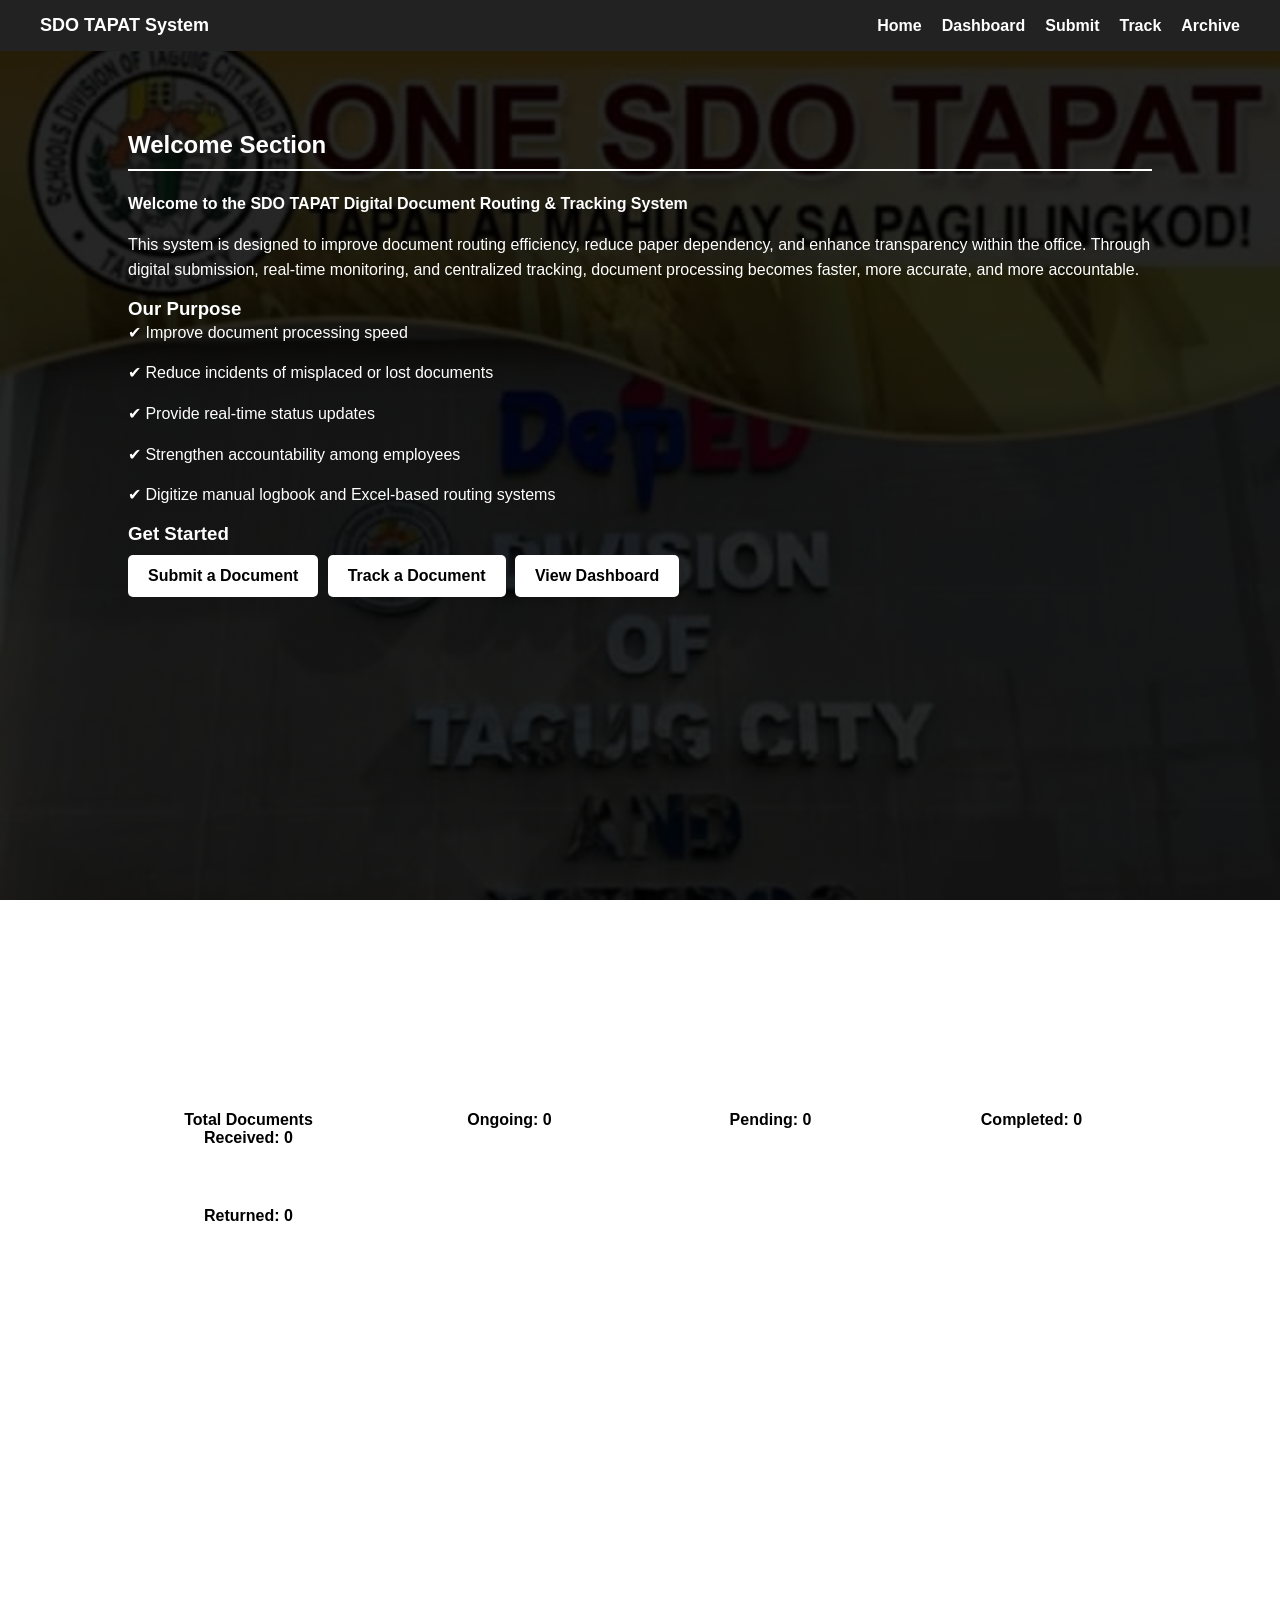
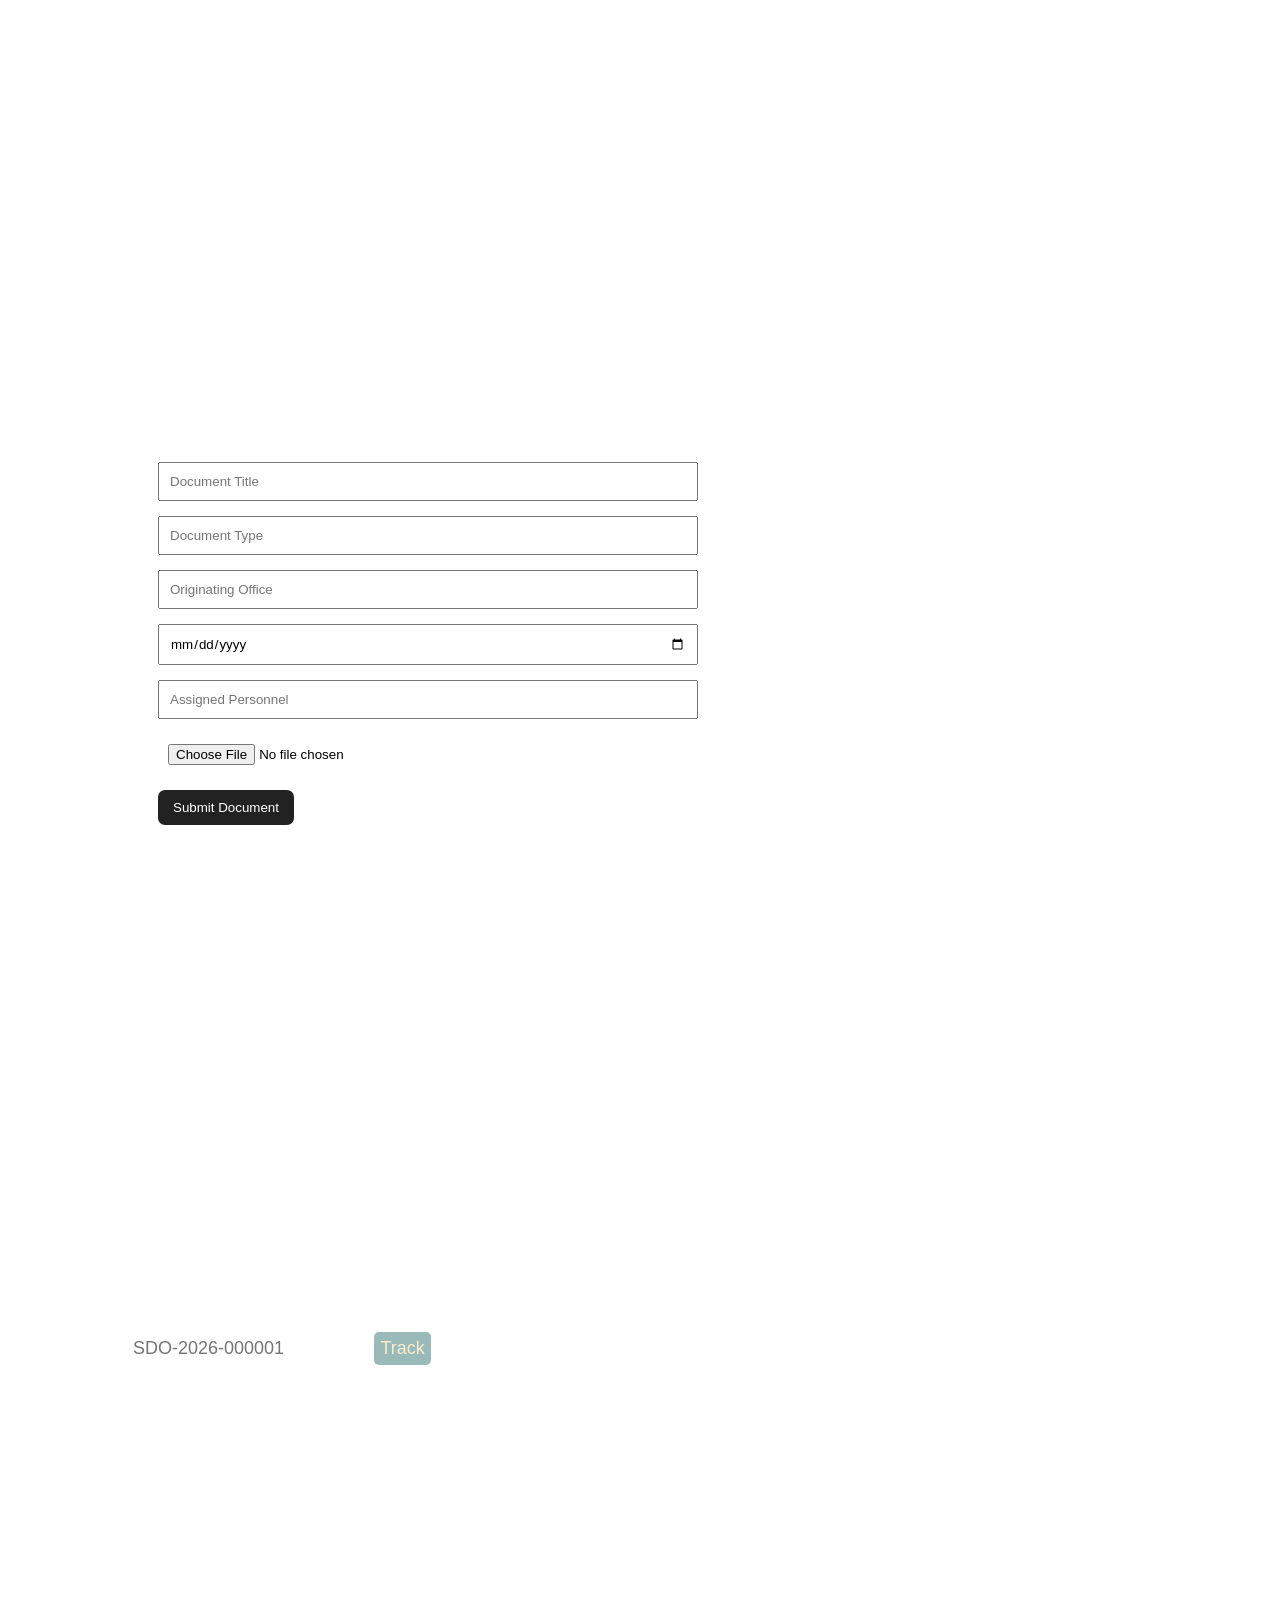
<file: SDO Tapat/sdo.html>
<!DOCTYPE html>
<html lang="en">
<head>
    <meta charset="UTF-8">
    <meta name="viewport" content="width=device-width, initial-scale=1.0">
    <link rel="stylesheet" href="sdo.css">
    <link rel="shortcut icon" href="img/sdo1.jpg" type="image/x-icon">
    <title>SDO Tapat System</title>
</head>
<body>


    <nav>
        <h1>SDO TAPAT System</h1>
        <ul>
        <li><a href="#home">Home</a></li>
        <li><a href="#dashboard">Dashboard</a></li>
        <li><a href="#submit">Submit</a></li>
        <li><a href="#track">Track</a></li>
        <li><a href="#archive">Archive</a></li>
        </ul>
    </nav>

    <!-- HOME PAGE -->
    <section id="home">
        <h2>Welcome Section</h2>
        <p><strong>Welcome to the SDO TAPAT Digital Document Routing & Tracking System</strong></p>
        <p>This system is designed to improve document routing efficiency, reduce paper dependency, and enhance transparency within the office. Through digital submission, real-time monitoring, and centralized tracking, document processing becomes faster, more accurate, and more accountable.</p>

        <h3>Our Purpose</h3>
        <p>✔ Improve document processing speed</p>
        <p>✔ Reduce incidents of misplaced or lost documents</p>
        <p>✔ Provide real-time status updates</p>
        <p>✔ Strengthen accountability among employees</p>
        <p>✔ Digitize manual logbook and Excel-based routing systems</p>

        <h3>Get Started</h3>
        <a href="#submit" class="btn">Submit a Document</a>
        <a href="#track" class="btn">Track a Document</a>
        <a href="#dashboard" class="btn">View Dashboard</a>
    </section>

    <!-- DASHBOARD PAGE -->
    <section id="dashboard">
        <h2>Document Monitoring Overview</h2>
        <div class="dashboard">
        <div class="card">Total Documents Received: <span id="totalDocs">0</span></div>
        <div class="card">Ongoing: <span id="ongoingDocs">0</span></div>
        <div class="card">Pending: <span id="pendingDocs">0</span></div>
        <div class="card">Completed: <span id="completedDocs">0</span></div>
        <div class="card">Returned: <span id="returnedDocs">0</span></div>
        </div>
    </section>

    <!-- SUBMIT PAGE -->
    <section id="submit">
        <h2>Digital Document Submission</h2>
        <p>Please fill out the required details below:</p>

        <form id="docForm">
        <input type="text" id="title" placeholder="Document Title" required>
        <input type="text" id="type" placeholder="Document Type" required>
        <input type="text" id="office" placeholder="Originating Office" required>
        <input type="date" id="date" required>
        <input type="text" id="personnel" placeholder="Assigned Personnel" required>
        <input type="file" required>
        <button type="submit">Submit Document</button>
        </form>

        <p id="trackingOutput"></p>
    </section>

    <!-- TRACK PAGE -->
    <section id="track">
        <h2>Track Your Document</h2>
        <p>Enter Tracking Number:</p>
        <input class="int" type="text" id="trackInput" placeholder="SDO-2026-000001">
        <button class="btnn" onclick="trackDocument()">Track</button>

        <div id="trackResult" class="result" style="display:none;"></div>
    </section>

    <!-- ARCHIVE PAGE -->
    <section id="archive">
        <h2>Digital Archive</h2>
        <p>All completed documents are stored securely in the centralized system.</p>
        <p>You may search documents by:</p>
        <p>✔ Title</p>
        <p>✔ Date</p>
        <p>✔ Office</p>
        <p>✔ Tracking Number</p>
        <p>This reduces paper usage and ensures easy retrieval anytime.</p>
    </section>
    

    <script src="sdo.js"></script>
</body>
</html>
</file>
<file: SDO Tapat/sdo.css>
* {
    margin: 0;
    padding: 0;
    box-sizing: border-box;
    font-family: Arial, sans-serif;
}

body {
    background: linear-gradient(rgba(0, 0, 0, 0.85), rgba(0, 0, 0, 0.85)), url(img/sdo2.jpg);
    background-size: cover;
    background-attachment: fixed;
    color: #fff;
}

/* Navbar */

nav {
    background: #222;
    padding: 15px 40px;
    display: flex;
    justify-content: space-between;
    align-items: center;
    position: sticky;
    top: 0;
    z-index: 1000;
}

nav h1 {
    color: #fff;
    font-size: 18px;
}

nav ul {
    list-style: none;
    display: flex;
}

nav ul li {
    margin-left: 20px;
}

nav ul li a {
    text-decoration: none;
    color: #fff;
    font-weight: bold;
    transition: 0.3s;
}

nav ul li a:hover {
    color: #00c3ff;
}

/* SECTIONS */
section{
    padding:80px 10%;
    min-height:100vh;
}

h2{
    margin-bottom:20px;
    border-bottom:2px solid white;
    padding-bottom:10px;
}

p{
    margin-bottom:15px;
    line-height:1.6;
}

/* BUTTONS */
.btn{
    display:inline-block;
    padding:12px 20px;
    background:white;
    color:black;
    text-decoration:none;
    margin:10px 5px 0 0;
    border-radius:5px;
    font-weight:bold;
    transition:0.3s;
}

.btn:hover{
    background:#00c3ff;
    color:white;
}

/* DASHBOARD BOXES */
.dashboard{
    display:grid;
    grid-template-columns:repeat(auto-fit,minmax(200px,1fr));
    gap:20px;
}

.card{
    background:white;
    color:black;
    padding:20px;
    border-radius:8px;
    text-align:center;
    font-weight:bold;
}

/* FORM */
form {
    background:white;
    color:black;
    padding:30px;
    border-radius:8px;
    max-width:600px;
}

form input, form select {
    width:100%;
    padding:10px;
    margin-bottom:15px;
}

form button {
    padding:10px 15px;
    background: #222;
    color:white;
    border:none;
    cursor:pointer;
    border-radius: 7px;
}

form button:hover {
    background: #fff;
    color: #222;
    border: 2px solid #222;
    border-radius: 7px;
}

/* TRACK RESULT */
.result {
    margin-top:20px;
    background:white;
    color:black;
    padding:20px;
    border-radius:8px;
}

.int {
    border: none;
    outline: none;
    font-size: 18px;
    padding: 5px;
}

.btnn {
    padding: 6px;
    border: none;
    background: #99bab9;
    color: #faedcd;
    font-size: 18px;
    border-radius: 5px;
}

/* RESPONSIVE */
@media(max-width:768px){
    nav ul {
        flex-direction:column;
    }
}
</file>
